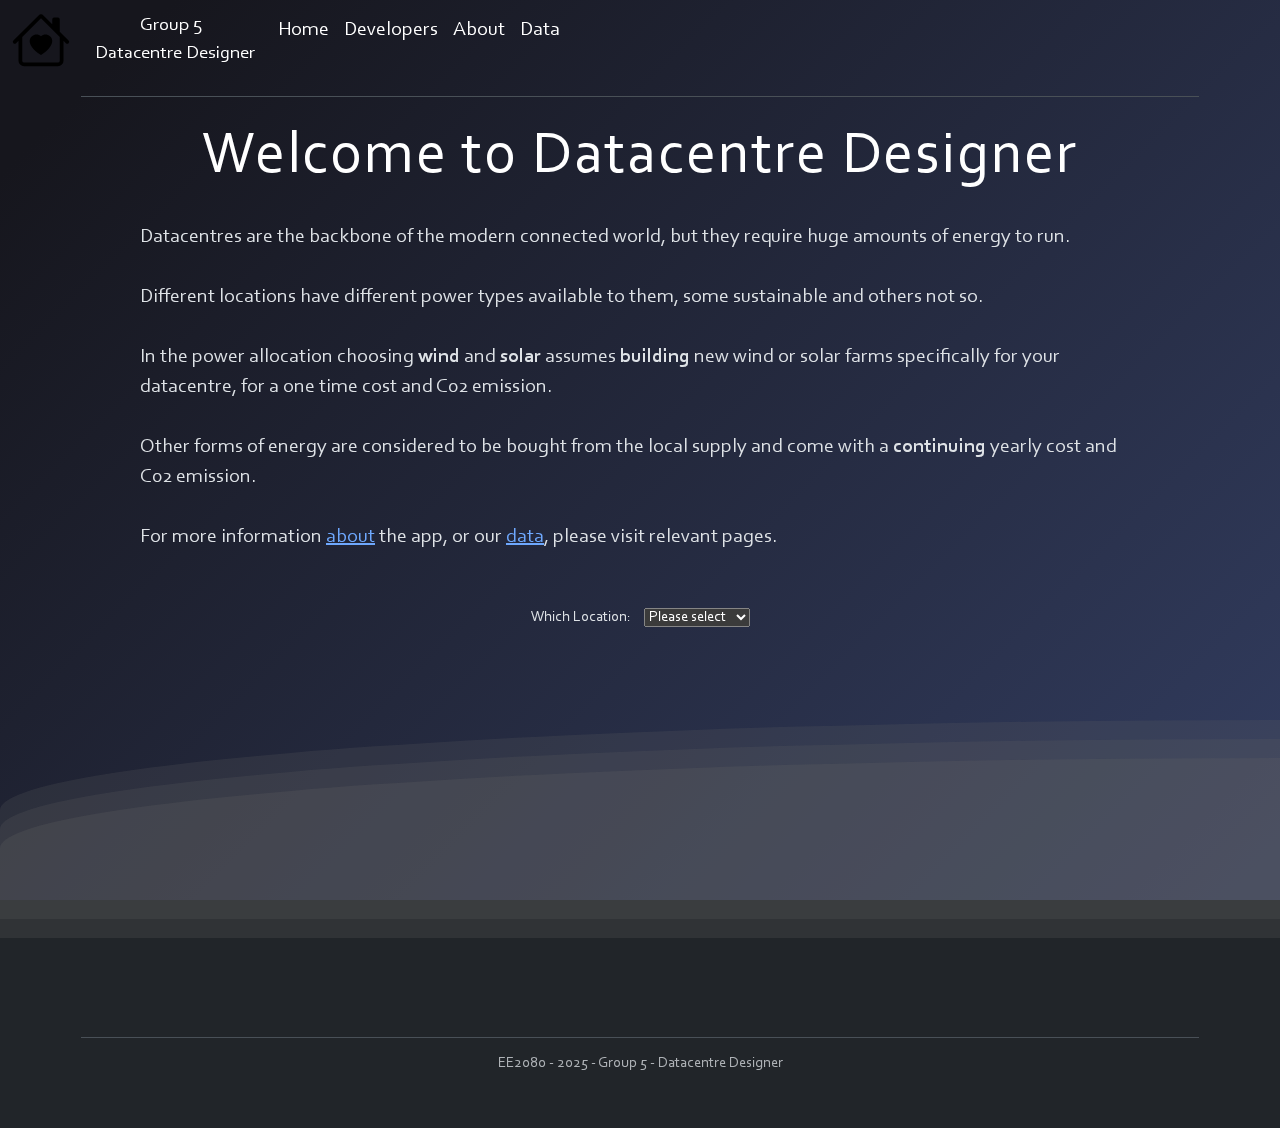
<file: index.html>
<!DOCTYPE html>
<html lang="en" data-bs-theme="dark">
  <head>
    <meta charset="UTF-8" />
    <meta name="viewport" content="width=device-width, initial-scale=1.0" />
    <link rel="stylesheet" href="site-style.css" />
    <link
      type="image/png"
      sizes="16x16"
      rel="icon"
      href="./images/icons8-capacitor-16.png"
    />
    <!-- bootstrap css link -->
    <link rel="stylesheet" href="bootstrap.min.css" />
    <script src="bootstrap.bundle.min.js"></script>
    <!-- bootstrap css link -->
    <title>EE2080 - Group 5 <br/> Datacentre Designer</title>
    <!-- Google tag (gtag.js) -->
  </head>

  <!--
TO DO

The country flavour text works but need a more formal definition of each countries stats,

make a way of including cooling

Need to to account for yearly carbon positive effect of wind and solar

take co2 emitted, display
consider a 10 year lifecycle
compare to using fossil fules for 10 years
give net carbon negativity

Add text -
Add hyperscale datacentre and bit about google etc
where the numbers were found
-->

  <!--HTML BLOCK-->

  <body>
    <!-- <div class="sticky-header">
      <a class="banner-logo" href="index.html"
        ><img src="images/blue_re-pict-house-base.png_32.png" alt="Home"
      /></a>
    </div> -->
    <!-- NAVBAR BOOTSTRAP CODE -->
    <nav class="navbar navbar-expand-lg">
      <div class="container-fluid">
        <a href="./index.html"
          ><img src="./images/house-heart.svg" height="60" alt="Home"
        /></a>

        <a class="navbar-brand" href="./index.html">
          &nbsp &nbsp Group 5 <br />
          &nbsp &nbsp &nbsp Datacentre Designer</a
        >
        <button
          class="navbar-toggler"
          type="button"
          data-bs-toggle="collapse"
          data-bs-target="#navbarSupportedContent"
          aria-controls="navbarSupportedContent"
          aria-expanded="false"
          aria-label="Toggle navigation"
        >
          <span class="navbar-toggler-icon"></span>
        </button>
        <div class="collapse navbar-collapse" id="navbarSupportedContent">
          <ul class="navbar-nav me-auto mb-2 mb-lg-0">
            <li class="nav-item">
              <a class="nav-link active" aria-current="page" href="./index.html"
                >Home</a
              >
            </li>
            <li class="nav-item">
              <a class="nav-link active" aria-current="page" href="./developers.html"
                >Developers</a
              >
            </li>
            <li class="nav-item">
              <a class="nav-link active" aria-current="page" href="./about.html">About</a>
            </li>
            <li class="nav-item">
              <a class="nav-link active" aria-current="page" href="./data.html">Data</a>
            </li>
          </ul>
        </div>
      </div>
    </nav>
    <!-- NAVBAR BOOTSTRAP CODE -->
   <!-- header, like footer bootstrap code -->
   <div class="container">
    <header>
      <ul class="nav justify-content-center border-bottom pb-3 mb-3"> </ul>
    </header>
  </div>
  <!-- header, like footer bootstrap code -->
    <div class="content centered-container">
      <span class="title">Welcome to Datacentre Designer</span>

      <div>
        <div>
          <p class="main-info">
            <!-- Add a bit more info on the webapp about how to use it (its simple,
            but a bit of text explaining better that you can buy energy for a
            yearly cost or build renewables up front)  -->
            Datacentres are the backbone of the modern connected world, but they require huge amounts of energy to run. <br/><br/>

            Different locations have different power types available to them, some sustainable and others not so. <br /><br />
            In the power allocation choosing <strong>wind</strong> and <strong>solar</strong> assumes <strong>building</strong> new
            wind or solar farms specifically for your datacentre, for a one time cost and C02 emission. <br /><br />
            Other forms of energy are considered to be bought from the local supply and come with a <strong>continuing</strong> yearly cost and C02 emission.<br /><br />
            
            For more information <a href="about.html">about</a> the app, or our <a href="data.html">data</a>, please visit relevant pages.
            <br>
            
          </p>
        </div>
        <div class="image-box"></div>
      </div>

      <div id="game-container">
        <div id="location-selection">
          <label for="country_options">Which Location:</label>
          <select id="country_options">
            <option value="" disabled selected>Please select</option>
            <option value="iceland">Iceland</option>
            <option value="england">England</option>
            <option value="shanghai">Shanghai</option>
            <option value="australia">Australia</option>
            <option value="colorado">Colorado</option>
            <option value="argentina">Argentina</option>
            <option value="south_india">South India</option>
            <option value="central_africa">Central Africa</option>
          </select>
        </div>

        <!-- This div updates dynamically with new game phases -->
        <div id="initial-box" class="info-box"></div>
      </div>
    </div>

    <div>
      <div class="wave"></div>
      <div class="wave"></div>
      <div class="wave"></div>
    </div>
    <!-- bootstrap code for footer -->
    <div class="container footer-index-html-page">
      <footer class="py-3 my-4">
        <ul class="nav justify-content-center border-bottom pb-3 mb-3">
        </ul>
        <p class="text-center text-body-secondary">EE2080 - 2025 - Group 5 - Datacentre Designer</p>
      </footer>
    </div>
    <!-- bootstrap code for footer -->
    <script src="index.js"></script>
    <script src="bootstrap.bundle.min.js"></script>
  </body>
</html>
</file>
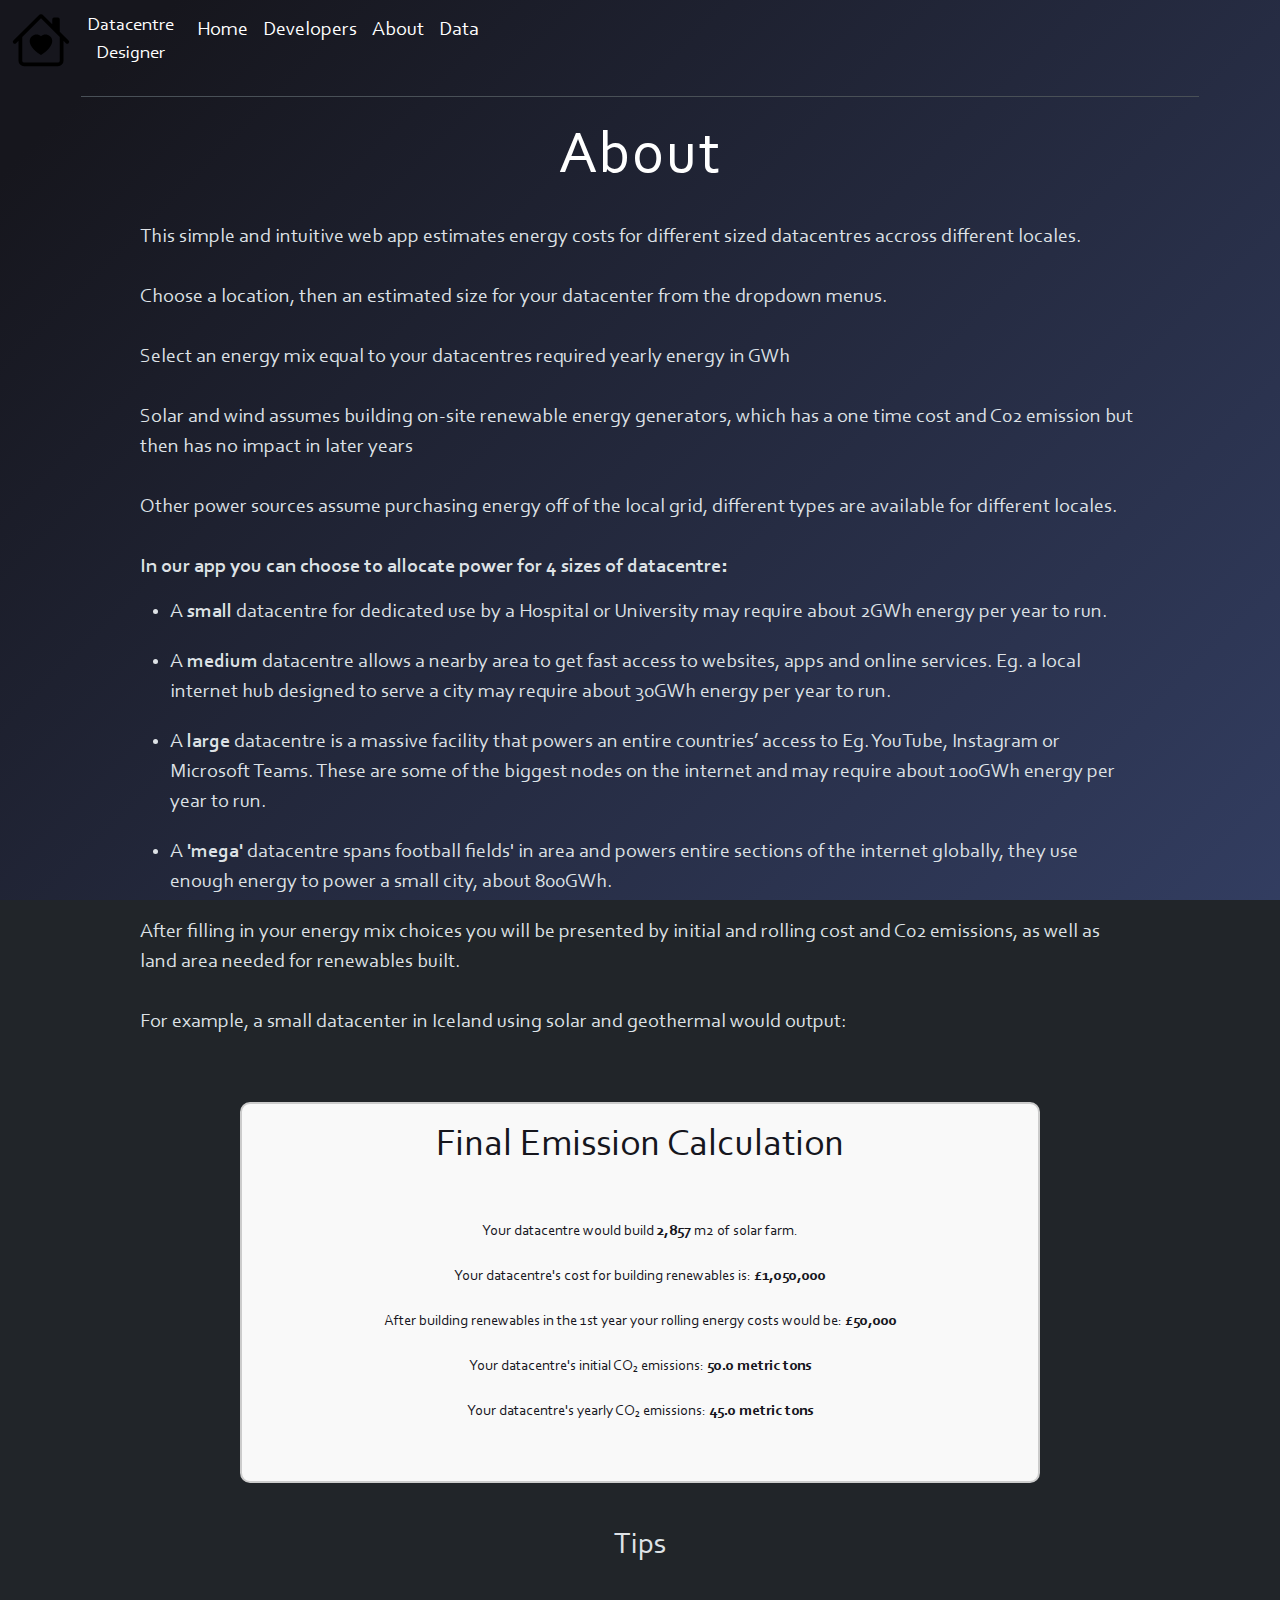
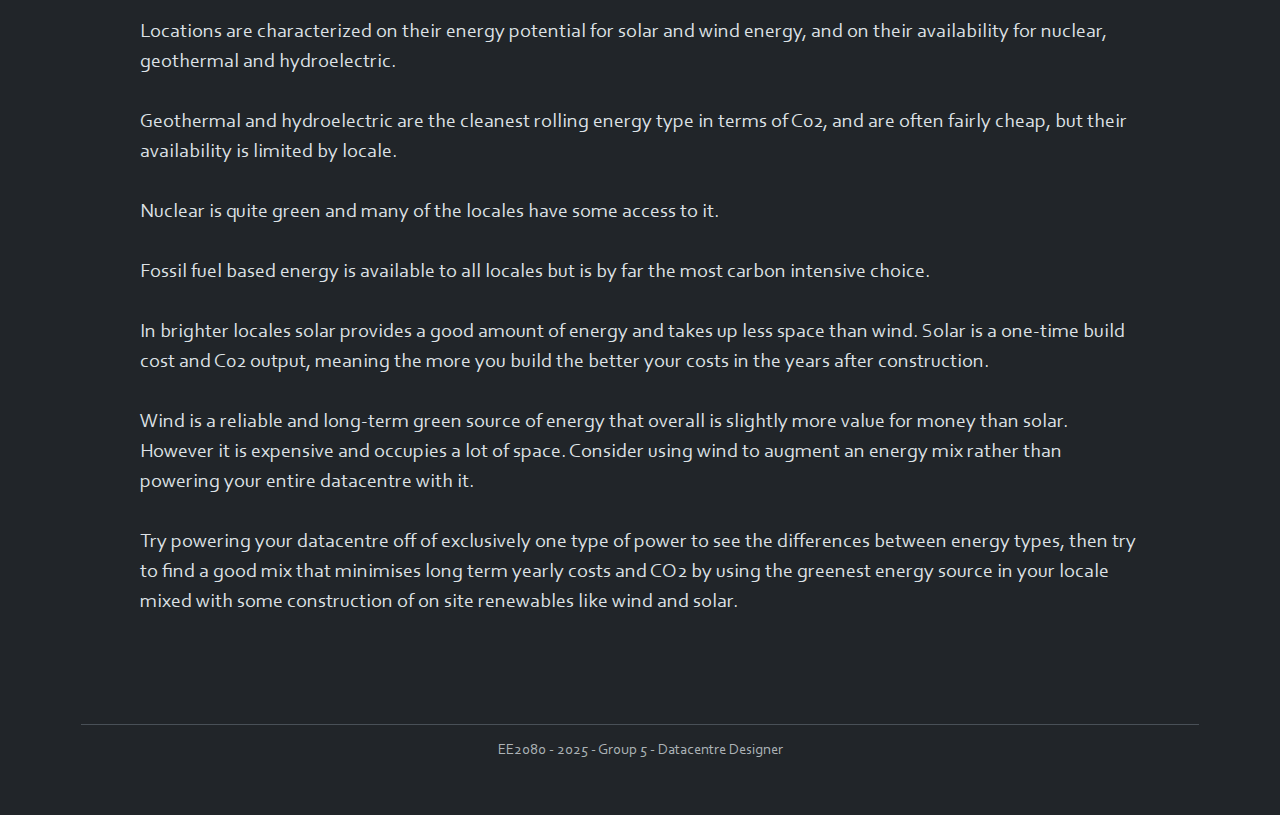
<file: about.html>
<!DOCTYPE html>
<html lang="en" data-bs-theme="dark">
  <head>
    <meta charset="UTF-8" />
    <meta name="viewport" content="width=device-width, initial-scale=1.0" />
    <link rel="stylesheet" href="site-style.css" />
    <link
      type="image/png"
      sizes="16x16"
      rel="icon"
      href="./images/icons8-capacitor-16.png"
    />
    <!-- bootstrap -->
    <link rel="stylesheet" href="bootstrap.min.css" />
    <script src="bootstrap.bundle.min.js"></script>
    <!-- bootstrap css link -->
    <title>EE2080 - Group 5 - Datacentre Game</title>
    <!-- Google tag (gtag.js) -->
  </head>

  <body>
    <!-- <div class="sticky-header">
      <a class="banner-logo" href="index.html"
        ><img src="images/blue_re-pict-house-base.png_32.png" alt="Home"
      /></a>
    </div> -->
    <!-- NAVBAR BOOTSTRAP CODE -->
    <nav class="navbar navbar-expand-lg">
      <div class="container-fluid">
        <a href="./index.html"
          ><img src="./images/house-heart.svg" height="60" alt="Home"
        /></a>

        <a class="navbar-brand" href="./index.html">
          &nbsp &nbsp Datacentre <br />
          &nbsp &nbsp Designer</a
        >
        <button
          class="navbar-toggler"
          type="button"
          data-bs-toggle="collapse"
          data-bs-target="#navbarSupportedContent"
          aria-controls="navbarSupportedContent"
          aria-expanded="false"
          aria-label="Toggle navigation"
        >
          <span class="navbar-toggler-icon"></span>
        </button>
        <div class="collapse navbar-collapse" id="navbarSupportedContent">
          <ul class="navbar-nav me-auto mb-2 mb-lg-0">
            <li class="nav-item">
              <a class="nav-link active" aria-current="page" href="./index.html"
                >Home</a
              >
            </li>
            <li class="nav-item">
              <a class="nav-link active" aria-current="page" href="./developers.html"
                >Developers</a
              >
            </li>
            <li class="nav-item">
              <a class="nav-link active" aria-current="page" href="./about.html">About</a>
            </li>
            <li class="nav-item">
              <a class="nav-link active" aria-current="page" href="./data.html">Data</a>
            </li>
          </ul>
        </div>
      </div>
    </nav>
    <!-- NAVBAR BOOTSTRAP CODE -->
   <!-- header, like footer bootstrap code -->
   <div class="container">
    <header>
      <ul class="nav justify-content-center border-bottom pb-3 mb-3"> </ul>
    </header>
  </div>
  <!-- header like footer bootstrap code-->
  <div class="content centered-container">
    <span class="title">About</span>

      <div>
        <p class="about-info">
          <!-- Add a bit more info on the webapp about how to use it (its simple,
          but a bit of text explaining better that you can buy energy for a
          yearly cost or build renewables up front)  -->
        
          This simple and intuitive web app estimates energy costs for different sized datacentres accross different locales.
          <br/><br/>
          Choose a location, then an estimated size for your datacenter from the dropdown menus.
          <br/><br/>
          Select an energy mix equal to your datacentres required yearly energy in GWh
          <br/><br/>
          Solar and wind assumes building on-site renewable energy generators, which has a one time cost and C02 emission but then has no impact in later years
          <br/><br/>
          Other power sources assume purchasing energy off of the local grid, different types are available for different locales.
          <br/><br/>

          <strong>In our app you can choose to allocate power for 4 sizes of datacentre:</strong><br/>
        </p>

        <ul style="font-size: 20px;">
          <li style="font-size: 20px;">A <strong>small</strong> datacentre for dedicated use by a Hospital or University may require about 2GWh energy per year to run.</li>
          <li style="font-size: 20px;">A <strong>medium</strong> datacentre allows a nearby area to get fast access to websites, apps and online services. Eg. a local internet hub designed to serve a city may require about 30GWh energy per year to run.</li>
          <li style="font-size: 20px;">A <strong>large</strong> datacentre is a massive facility that powers an entire countries’ access to Eg. YouTube, Instagram or Microsoft Teams. These are some of the biggest nodes on the internet and may require about 100GWh energy per year to run.</li>
          <li style="font-size: 20px;">A <strong>'mega'</strong> datacentre spans football fields' in area and powers entire sections of the internet globally, they use enough energy to power a small city, about 800GWh.</li>
        </ul>

        <p class="about-info">
         After filling in your energy mix choices you will be presented by initial and rolling cost and C02 emissions, as well as land area needed for renewables built.<br /><br /> 
          
         For example, a small datacenter in Iceland using solar and geothermal would output: <br> <br>

        </p>

        <div style="display: flex; justify-content: center;">
          <div class="info-box">

          <h1>Final Emission Calculation</h1> <br><br>
            <p>
            Your datacentre would build <strong>2,857</strong> m2 of solar farm.<br><br>

            Your datacentre's cost for building renewables is: <strong>£1,050,000</strong><br><br>

            After building renewables in the 1st year your rolling energy costs would be: <strong>£50,000</strong><br><br>

            Your datacentre's initial CO₂ emissions: <strong>50.0 metric tons</strong><br><br>

            Your datacentre's yearly CO₂ emissions: <strong>45.0 metric tons</strong> <br><br>
          </p>
          </div>

      </div>

        <br /><br />

        <h2 style="text-align: center;">Tips</h2><br /><br />

        <p class="about-info">

          Locations are characterized on their energy potential for solar and wind energy, and on their availability for nuclear, geothermal and hydroelectric.<br /><br />

          Geothermal and hydroelectric are the cleanest rolling energy type in terms of C02, and are often fairly cheap, but their availability is limited by locale.<br /><br />

          Nuclear is quite green and many of the locales have some access to it.<br /><br />

          Fossil fuel based energy is available to all locales but is by far the most carbon intensive choice.<br /><br />

          In brighter locales solar provides a good amount of energy and takes up less space than wind. Solar is a one-time build cost and C02 output, meaning the more you build the better your costs in the years after construction.<br /><br />

          Wind is a reliable and long-term green source of energy that overall is slightly more value for money than solar. However it is expensive and occupies a lot of space. Consider using wind to augment an energy mix rather than powering your entire datacentre with it.<br /><br />

          Try powering your datacentre off of exclusively one type of power to see the differences between energy types, then try to find a good mix that minimises long term yearly costs and CO2 by using the greenest energy source in your locale mixed with some construction of on site renewables like wind and solar.<br /><br />
        </p>

      </div>
      

  </div>
       <!-- bootstrap code for footer -->
       <div class="container footer-about-page">
        <footer class="py-3 my-4">
          <ul class="nav justify-content-center border-bottom pb-3 mb-3">
          </ul>
          <p class="text-center text-body-secondary">EE2080 - 2025 - Group 5 - Datacentre Designer</p>
        </footer>
      </div>
      <!-- bootstrap code for footer -->
    <script src="index.js"></script>
    <script src="bootstrap.bundle.min.js"></script>
  </body>
</html>
</file>
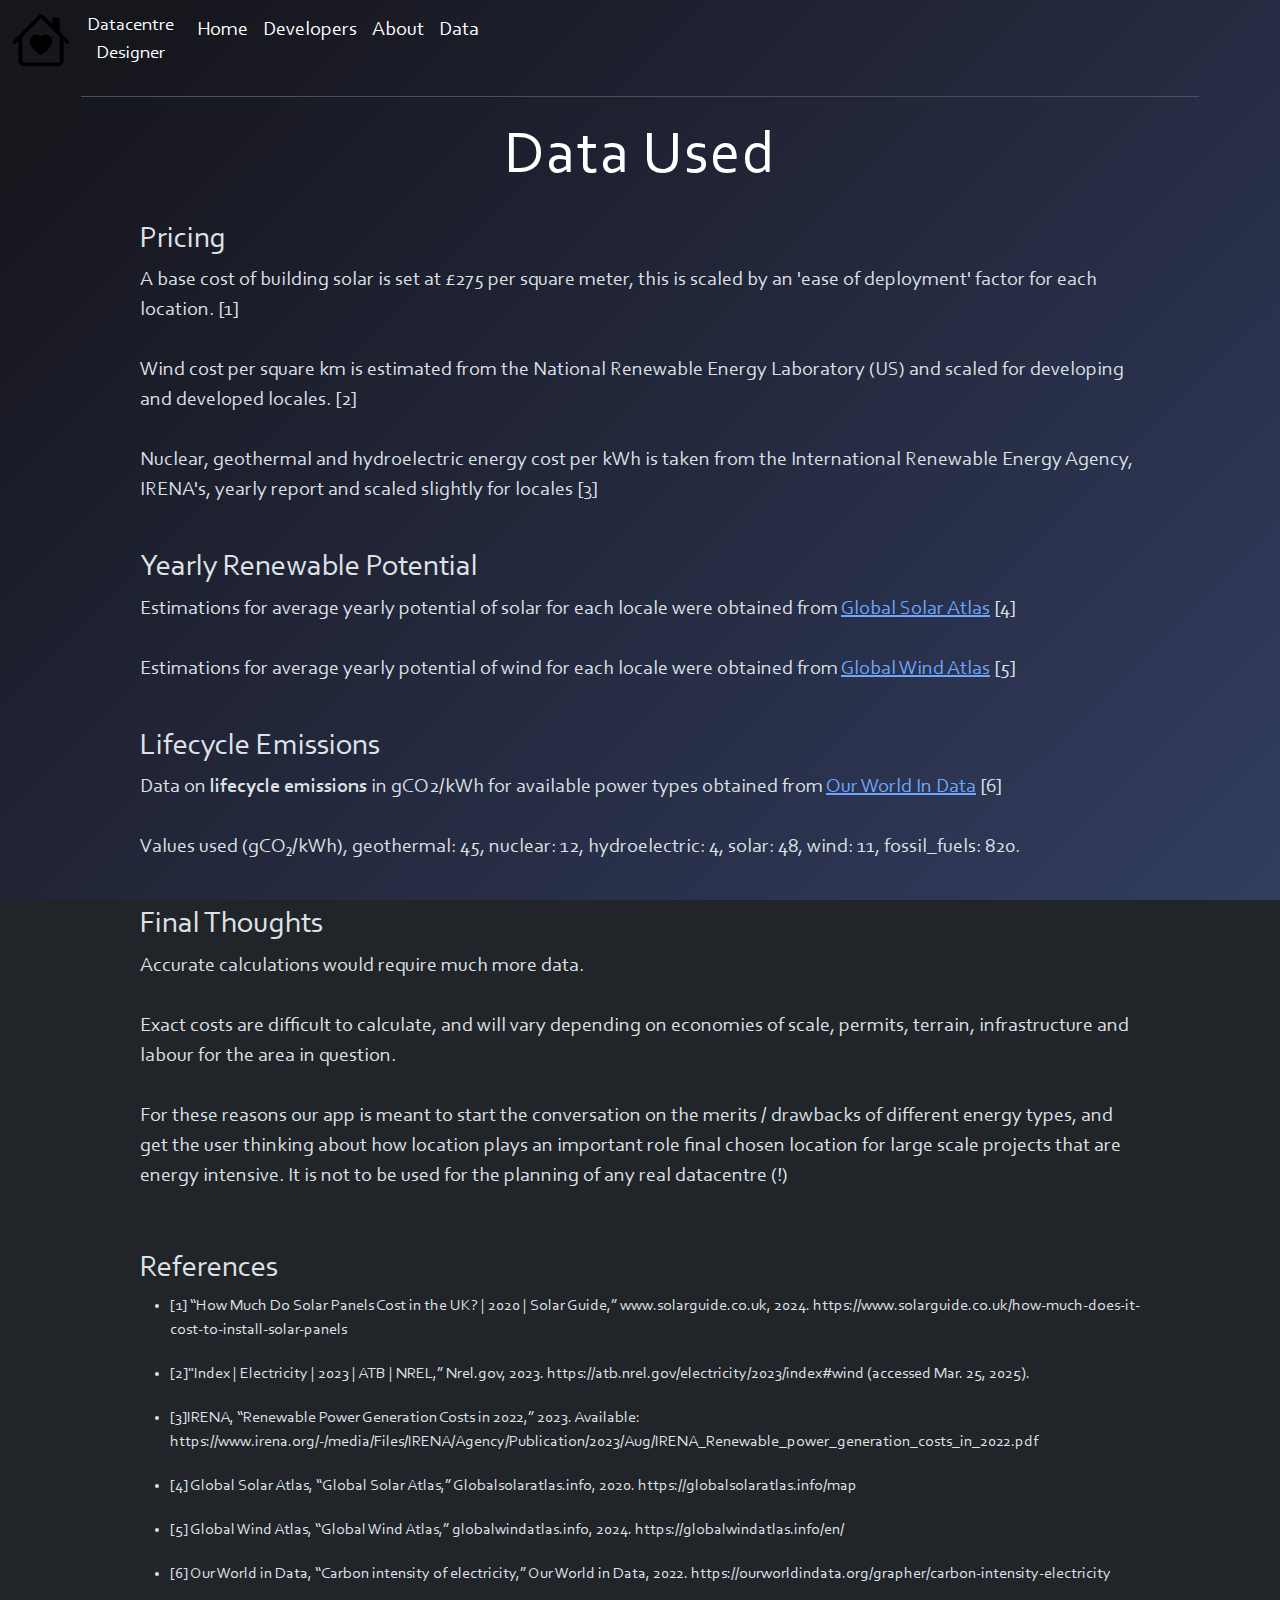
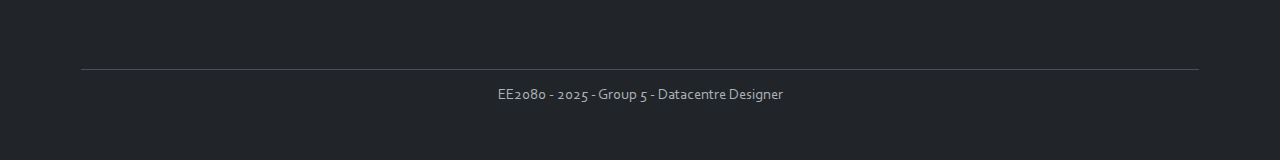
<file: data.html>
<!DOCTYPE html>
<html lang="en" data-bs-theme="dark">
<head>
    <meta charset="UTF-8" />
    <meta name="viewport" content="width=device-width, initial-scale=1.0" />
    <link rel="stylesheet" href="site-style.css" />
    <link
            type="image/png"
            sizes="16x16"
            rel="icon"
            href="./images/icons8-capacitor-16.png"
    />
    <!-- bootstrap css link -->
    <link rel="stylesheet" href="bootstrap.min.css" />
    <script src="bootstrap.bundle.min.js"></script>
    <!-- bootstrap css link -->
    <title>EE2080 - Group 5 - Datacentre Game</title>
    <!-- Google tag (gtag.js) -->
</head>

<body>
<!-- <div class="sticky-header">
  <a class="banner-logo" href="index.html"
    ><img src="images/blue_re-pict-house-base.png_32.png" alt="Home"
  /></a>
</div> -->
<!-- NAVBAR BOOTSTRAP CODE -->
<nav class="navbar navbar-expand-lg">
    <div class="container-fluid">
        <a href="./index.html"
        ><img src="./images/house-heart.svg" height="60" alt="Home"
        /></a>

        <a class="navbar-brand" href="./index.html">
            &nbsp &nbsp Datacentre <br />
            &nbsp &nbsp Designer</a
        >
        <button
                class="navbar-toggler"
                type="button"
                data-bs-toggle="collapse"
                data-bs-target="#navbarSupportedContent"
                aria-controls="navbarSupportedContent"
                aria-expanded="false"
                aria-label="Toggle navigation"
        >
            <span class="navbar-toggler-icon"></span>
        </button>
        <div class="collapse navbar-collapse" id="navbarSupportedContent">
            <ul class="navbar-nav me-auto mb-2 mb-lg-0">
                <li class="nav-item">
                    <a class="nav-link active" aria-current="page" href="./index.html"
                    >Home</a
                    >
                </li>
                <li class="nav-item">
                    <a class="nav-link active" aria-current="page" href="./developers.html"
                    >Developers</a
                    >
                </li>
                <li class="nav-item">
                    <a class="nav-link active" aria-current="page" href="./about.html">About</a>
                </li>
                <li class="nav-item">
                    <a class="nav-link active" aria-current="page" href="./data.html">Data</a>
                </li>
            </ul>
        </div>
    </div>
</nav>
<!-- NAVBAR BOOTSTRAP CODE -->
<!-- header, like footer bootstrap code -->
<div class="container">
    <header>
        <ul class="nav justify-content-center border-bottom pb-3 mb-3"> </ul>
    </header>
</div>
<!-- header like footer bootstrap code-->
<div class="content centered-container">

    <span class="title">Data Used</span>


        <h2>Pricing</h2>
        <p class="about-info">
            A base cost of building solar is set at £275 per square meter, this is scaled by an 'ease of deployment' factor for each location. [1]
            <br /><br />
            Wind cost per square km is estimated from the National Renewable Energy Laboratory (US) and scaled for developing and developed locales. [2]
            <br /><br />
            Nuclear, geothermal and hydroelectric energy cost per kWh is taken from the International Renewable Energy Agency, IRENA's, yearly report and scaled slightly for locales [3]
            <br /><br />
        </p>
        <h2>Yearly Renewable Potential</h2>
        <p class="about-info">
            Estimations for average yearly potential of solar for each locale were obtained from <a href="https://www.globalsolaratlas.info">Global Solar Atlas</a> [4]
            <br /><br />
            Estimations for average yearly potential of wind for each locale were obtained from <a href="https://www.globalwindatlas.info/en">Global Wind Atlas</a> [5]
            <br /><br />
        </p>
        <h2>Lifecycle Emissions</h2>
        <p class="about-info">
            Data on <strong>lifecycle emissions</strong> in gCO2/kWh for available power types obtained from <a href="https://ourworldindata.org/grapher/carbon-intensity-electricity"> Our World In Data</a> [6]
            <br /><br />
            Values used (gCO₂/kWh), geothermal: 45, nuclear: 12, hydroelectric: 4, solar: 48, wind: 11, fossil_fuels: 820.
            <br /><br />
        </p>
        <h2>Final Thoughts</h2>
        <p class="about-info">
            Accurate calculations would require much more data.
            <br /><br />
            Exact costs are difficult to calculate, and will vary depending on economies of scale, permits, terrain, infrastructure and labour for the area in question.
            <br /><br />
            For these reasons our app is meant to start the conversation on the merits / drawbacks of different energy types, and get the user thinking about how location plays an important role final chosen location for large scale projects that are energy intensive. It is not to be used for the planning of any real datacentre (!)
        </p>

    <br /><br />

    <h2>References</h2>
        <ul class="ref-list">
            <li>[1] “How Much Do Solar Panels Cost in the UK? | 2020 | Solar Guide,” www.solarguide.co.uk, 2024. https://www.solarguide.co.uk/how-much-does-it-cost-to-install-solar-panels</li>
            <li>[2]"Index | Electricity | 2023 | ATB | NREL,” Nrel.gov, 2023. https://atb.nrel.gov/electricity/2023/index#wind (accessed Mar. 25, 2025).</li>
            <li>[3]IRENA, “Renewable Power Generation Costs in 2022,” 2023. Available: https://www.irena.org/-/media/Files/IRENA/Agency/Publication/2023/Aug/IRENA_Renewable_power_generation_costs_in_2022.pdf</li>
            <li>[4] Global Solar Atlas, “Global Solar Atlas,” Globalsolaratlas.info, 2020. https://globalsolaratlas.info/map</li>
            <li>[5] Global Wind Atlas, “Global Wind Atlas,” globalwindatlas.info, 2024. https://globalwindatlas.info/en/</li>
            <li>[6] Our World in Data, “Carbon intensity of electricity,” Our World in Data, 2022. https://ourworldindata.org/grapher/carbon-intensity-electricity</li>
        </ul>
</div>

<!-- bootstrap code for footer -->
<div class="container footer-about-page">
    <footer class="py-3 my-4">
        <ul class="nav justify-content-center border-bottom pb-3 mb-3">
        </ul>
        <p class="text-center text-body-secondary">EE2080 - 2025 - Group 5 - Datacentre Designer</p>
    </footer>
</div>
<!-- bootstrap code for footer -->
<script src="index.js"></script>
<script src="bootstrap.bundle.min.js"></script>
</body>
</html>
</file>
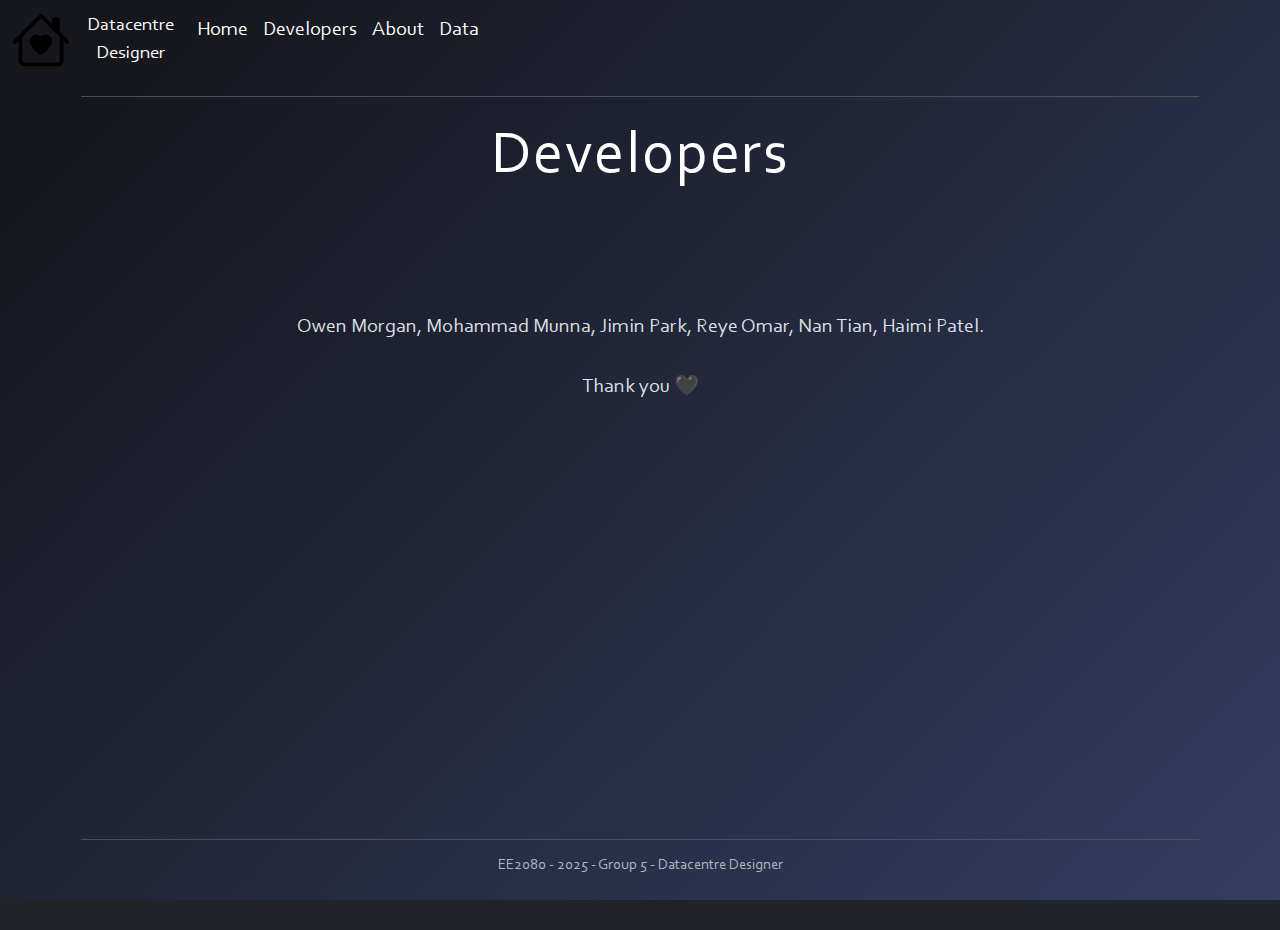
<file: developers.html>
<!DOCTYPE html>
<html lang="en" data-bs-theme="dark">
  <head>
    <meta charset="UTF-8" />
    <meta name="viewport" content="width=device-width, initial-scale=1.0" />
    <link rel="stylesheet" href="site-style.css" />
    <link rel="stylesheet" href="bootstrap.min.css" />
    <script src="bootstrap.bundle.min.js"></script>
    <!-- bootstrap css link -->
    <link rel="stylesheet" href="bootstrap.min.css" />
    <script src="bootstrap.bundle.min.js"></script>
    <!-- bootstrap css link -->
    <title>EE2080 - Group 5 - Datacentre Game</title>
    <!-- Google tag (gtag.js) -->
  </head>

  <body>
    <!-- <div class="sticky-header">
      <a class="banner-logo" href="index.html"
        ><img src="images/blue_re-pict-house-base.png_32.png" alt="Home"
      /></a>
    </div> -->
    <!-- NAVBAR BOOTSTRAP CODE -->
    <nav class="navbar navbar-expand-lg">
      <div class="container-fluid">
        <a href="./index.html"
          ><img src="./images/house-heart.svg" height="60" alt="Home"
        /></a>

        <a class="navbar-brand" href="./index.html">
          &nbsp &nbsp Datacentre <br />
          &nbsp &nbsp Designer</a
        >
        <button
          class="navbar-toggler"
          type="button"
          data-bs-toggle="collapse"
          data-bs-target="#navbarSupportedContent"
          aria-controls="navbarSupportedContent"
          aria-expanded="false"
          aria-label="Toggle navigation"
        >
          <span class="navbar-toggler-icon"></span>
        </button>
        <div class="collapse navbar-collapse" id="navbarSupportedContent">
          <ul class="navbar-nav me-auto mb-2 mb-lg-0">
            <li class="nav-item">
              <a class="nav-link active" aria-current="page" href="./index.html"
                >Home</a
              >
            </li>
            <li class="nav-item">
              <a class="nav-link active" aria-current="page" href="./developers.html"
                >Developers</a
              >
            </li>
            <li class="nav-item">
              <a class="nav-link active" aria-current="page" href="./about.html">About</a>
            </li>
            <li class="nav-item">
              <a class="nav-link active" aria-current="page" href="./data.html">Data</a>
            </li>
          </ul>
        </div>
      </div>
    </nav>
    <!-- NAVBAR BOOTSTRAP CODE -->
   <!-- header, like footer bootstrap code -->
   <div class="container">
    <header>
      <ul class="nav justify-content-center border-bottom pb-3 mb-3"> </ul>
    </header>
  </div>
  <!-- header like footer bootstrap code-->
  <div class="content centered-container">
    <span class="title">Developers</span>

    <div class="twoColumn">
      <div>
        <p class="about-info">
          <!-- Add a bit more info on the webapp about how to use it (its simple,
          but a bit of text explaining better that you can buy energy for a
          yearly cost or build renewables up front)  -->
        <br> <br><br>
            Owen Morgan, Mohammad Munna, Jimin Park, Reye Omar, Nan Tian, Haimi Patel. <br> <br>

            Thank you 🖤
        </p>
      </div>
      <div class="image-box"></div>
    </div>


  </div>
       <!-- bootstrap code for footer -->
       <div class="container footer-developers-page">
        <footer class="py-3 my-4">
          <ul class="nav justify-content-center border-bottom pb-3 mb-3">
          </ul>
          <p class="text-center text-body-secondary">EE2080 - 2025 - Group 5 - Datacentre Designer</p>
        </footer>
      </div>
      <!-- bootstrap code for footer -->
    <script src="index.js"></script>
    <script src="bootstrap.bundle.min.js"></script>
  </body>
</html>
</file>
<file: site-style.css>
@font-face {
    font-family: 'Corbel';
    src: url('./corbel_font/CORBEL.TTF') format('truetype');
    font-weight: normal;
    font-style: normal;
}

@font-face {
    font-family: 'Corbel';
    src: url('./corbel_font/CORBELB.TTF') format('truetype');
    font-weight: bold;
    font-style: normal;
}

@font-face {
    font-family: 'Corbel';
    src: url('./corbel_font/corbeli.ttf') format('truetype');
    font-weight: normal;
    font-style: italic;
}

@font-face {
    font-family: 'Corbel';
    src: url('./corbel_font/corbelz.ttf') format('truetype');
    font-weight: bold;
    font-style: italic;
}

strong {
  font-weight: bold;
  font-size: 1em; /* Ensure it's not smaller */
  font-family: "Corbel", "Arial", sans-serif;
}

:root {
  --primary-color: #0e0e0e; /* Example primary color */
  --secondary-color: #6b4c94; /* Example secondary color */
  --text-color-light: #ffffff;
  --text-color-dark: #16161d; /* Example default text color */
  --text-bg-color: #1f5c72; /* Example header background color */
  --text-bg-colorRGB: 31, 92, 114;
}

/*a:link {
    color: var(--secondary-color);
}*/

/* a:visited {
    color: darkorchid;
} */

/*the zero margin here overcomes the safety few px margin auto added so the banner looks
good, we remove it here but that means we need to be a bit more careful with other elements*/
* {
  font-family: "Corbel", "Arial", sans-serif;
  /* color: var(--text-color-light); */
  font-size: 15px;
  margin: 0;
  padding: 0;
}

/*.sticky-header {
  position: fixed; /* Key property for the sticky effect */
/* top: 0; /* Align the banner at the top of the viewport */
/*  width: 100%; /* Make it span the full width of the viewport */
/*  background-color: var(--primary-color);
 /* border-bottom: 1px solid #777777; /* A subtle border at the bottom */
 /* padding: 50px 0; /* Some vertical padding */
  /*box-shadow: 0 2px 4px rgba(0,0,0,0.1); !* Optional: adds shadow for better separation *!*/
/*  z-index: 1000; /* Ensure it stays on top of other content */
/*}

.footer {
  bottom: 0;
  width: 100%;
  background-color: var(--primary-color);
  border-top: 1px solid #91b3ff; /* A subtle border at the bottom */
 /* padding: 35px;
  font-size: 14px;
/*}

/*.footer-text {*/
/*    padding-left: 35px;*/
/*}*/



/*Applied to 2 main content blocks, will sit in the middle and expand to a max 900px wide*/
.centered-container {
  margin-left: auto;
  margin-right: auto;
  max-width: 1000px; /* Adjust this value based on your design needs */
}

.banner-logo {
  padding: 40px; /* Space out links within the banner */
}

a {
  font-size: 20px;
}

.title {
  display: block;
  font-size: 60px;
  color: white;
  letter-spacing: 0.03em;
  margin-bottom: 20px;
  text-align: center; /* Center-align the text */
}

.subtitle {
  display: block;
  font-size: 30px;
  color: white;
  letter-spacing: 0.03em;
  margin-bottom: 20px;
}

.navbar-brand {
  margin-left: auto;
  margin-right: auto;
  display: block;
  text-align: center;
}

/* .twoColumn {
/*    display: flex;  /* Enables Flexbox */
/*    align-items: stretch;  /* Aligns children vertically in the middle */
/*    justify-content: space-between;  /* Puts spacing between the flex items */
/*    flex-direction: column; /* Stack vertically on narrow screens */
/*} */

.twoColumn p {
  text-align: center; /* Center-align the text */
}

.text-box,
.image-box {
  flex: 1; /* Each child will take up equal amount of space */
}

.text-box {
  /*padding: 20px 40px;*/
  padding: 1vh 3vw; /* Relative to viewport height and width */
  margin-bottom: 20px;
  background-color: rgba(var(--text-bg-colorRGB), 0.8);
}

.image-box {
  background-color: var(--secondary-color);
  overflow: hidden;
  margin-bottom: 20px;
}

.image-box img {
  width: 100%; /* Makes the image expand to fill the container */
  height: auto; /* Keeps the image aspect ratio intact */
  object-fit: contain;
  display: block;
  filter: grayscale(10%);
}

.form-row {
  display: grid;
  grid-template-columns: 1fr 2fr; /* Divides the row into two columns: 1 part for the label and 2 parts for the input */
  align-items: normal; /* Vertically centers the label and input */
  gap: 10px; /* Adds space between the label and the input */
  margin-bottom: 20px; /* Adds space below each row */
  margin-right: 20px;
}

.form-row-button {
  max-width: 300px;
}

ul.ref-list li {
  font-size: 16px;
}


input,
textarea {
  width: 100%; /* Ensures inputs take up the full grid column */
  padding: 8px; /* Adds some padding inside the input for better readability */
}

label {
  padding-right: 10px; /* Optionally adds padding to the right of the label */
}

li {
  margin-bottom: 20px;
}

@media (min-width: 768px) {
  /* Common breakpoint for tablets and desktops */
  .twoColumn {
    flex-direction: row; /* Switch to horizontal layout */
    align-items: flex-start; /* Align items at the start of the flex container */
  }

  .content {
    margin-left: auto;
    margin-right: auto;
    max-width: 1000px;
  }

  .form-row {
    grid-template-columns: 1fr 3fr; /* Maybe provide more space for input on larger screens */
  }
}

body {
  margin: auto;
  font-family: "Corbel", BlinkMacSystemFont, sans-serif;
  overflow: auto;
  background: linear-gradient(
    315deg,
    rgba(101, 0, 94, 1) 3%,
    rgb(30, 67, 98) 38%,
    rgb(59, 73, 117) 68%,
    rgb(22, 22, 29) 98%
  );
  animation: gradient 15s ease infinite;
  background-size: 400% 400%;
  background-attachment: fixed;
}

@keyframes gradient {
  0% {
    background-position: 0% 0%;
  }
  50% {
    background-position: 100% 100%;
  }
  100% {
    background-position: 0% 0%;
  }
}

.wave {
  background: rgba(105, 105, 105, 0.25);
  border-radius: 1000% 1000% 0 0;
  position: fixed;
  width: 200%;
  height: 12em;
  animation: wave 10s -3s linear infinite;
  transform: translate3d(0, 0, 0);
  opacity: 0.8;
  bottom: 0;
  left: 0;
  z-index: -1;
}

.wave:nth-of-type(2) {
  bottom: -1.25em;
  animation: wave 18s linear reverse infinite;
  opacity: 0.8;
}

.wave:nth-of-type(3) {
  bottom: -2.5em;
  animation: wave 20s -1s reverse infinite;
  opacity: 0.9;
}

@keyframes wave {
  2% {
    transform: translateX(1);
  }

  25% {
    transform: translateX(-25%);
  }

  50% {
    transform: translateX(-50%);
  }

  75% {
    transform: translateX(-25%);
  }

  100% {
    transform: translateX(1);
  }
}

/* General game UI */
#game-container {
  text-align: center;
  padding: 20px;
}

/* Info box styling */
.info-box {
  display: block;
  margin-top: 20px;
  margin-left: auto;
  margin-right: auto;
  text-align: center;
  padding: 20px;
  background-color: #f9f9f9;
  border: 2px solid #ccc;
  border-radius: 10px;
  font-family: "Corbel", sans-serif;
  color: var(--text-color-dark);
  display: inline-block;
  width: 80%;
  max-width: 1000px;
  transition: all 0.5s ease-in-out;
}

/* Fade-in effect */
.fade-in {
  opacity: 0;
  transform: translateY(10px);
  animation: fadeIn 0.5s forwards;
}

@keyframes fadeIn {
  to {
    opacity: 1;
    transform: translateY(0);
  }
}

/* Button styling */
.button {
  display: inline-block;
  padding: 10px 20px;
  margin-top: 10px;
  background-color: #123846;
  color: white;
  border: none;
  border-radius: 5px;
  cursor: pointer;
  transition: background 0.3s;
}

.button:hover {
  background-color: #0056b3;
}

.footer-about-page {
  padding-top: 10px;
}

.footer-index-html-page{
  padding-top: 190px;
}

.about-info{
  font-size: 20px;
}
.footer-developers-page{
  padding-top: 350px;
}
.main-info{
  font-size: 20px;
  text-align: left;
}

.ul {
    font-size: 20px;
}

li {
  font-size: 20px;
}
</file>
